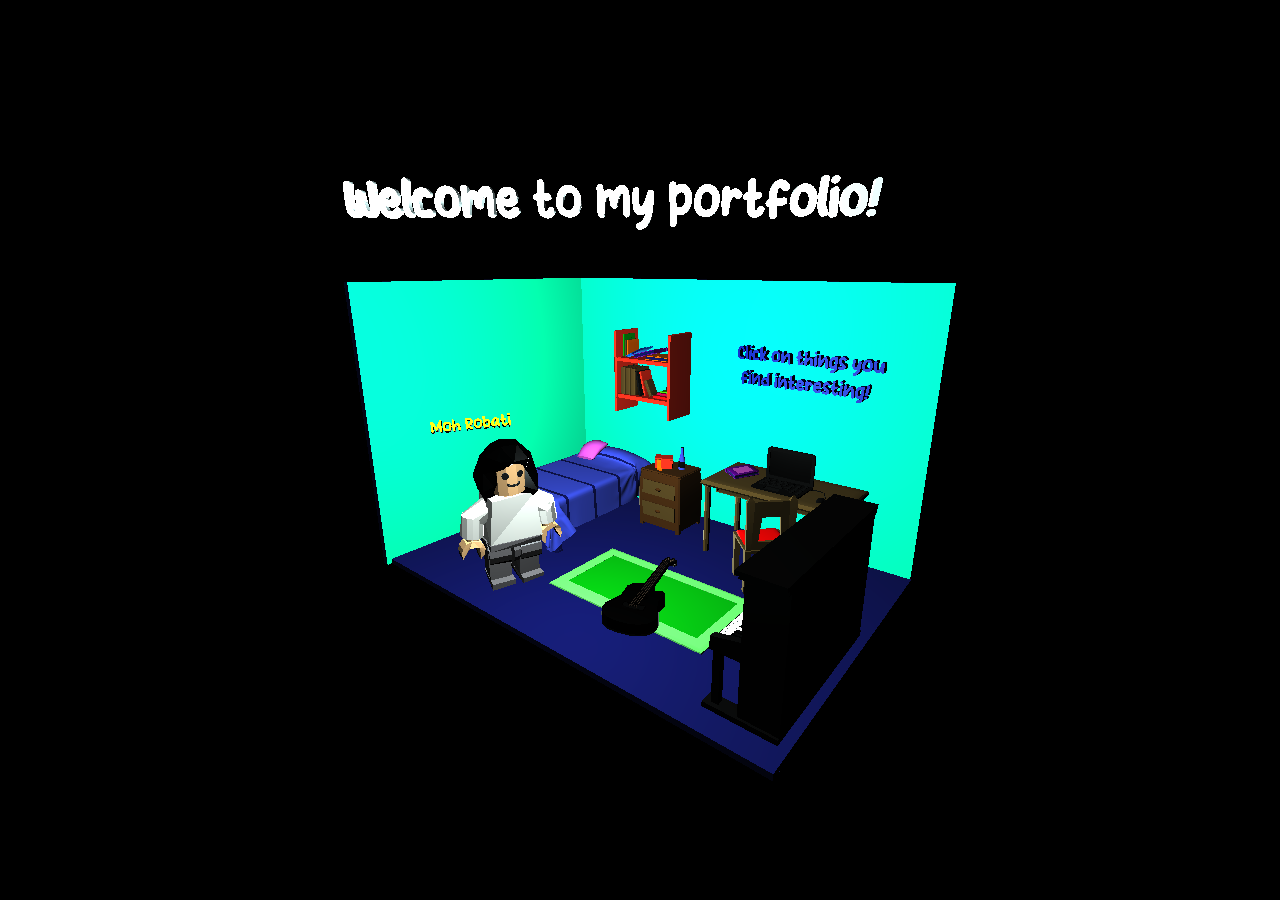
<file: index.html>
<!doctype html><html lang="en"><head><meta charset="UTF-8"><meta name="viewport" content="width=device-width,initial-scale=1"><title>Moh Robati</title>
<script async src="https://www.googletagmanager.com/gtag/js?id=G-Y8ZPDZB5ZB"></script>
<script>
  window.dataLayer = window.dataLayer || [];
  function gtag(){dataLayer.push(arguments);}
  gtag('js', new Date());

  gtag('config', 'G-Y8ZPDZB5ZB');
</script>
<script defer="defer" src="bundle.915af47339b597050fd8.js"></script><link href="main.css" rel="stylesheet"></head><body id="body"><canvas class="webgl"></canvas></body></html>
</file>
<file: main.css>
* {
    margin: 0;
    padding: 0;
}

html,
body {
    height: 100vh;
    font-family: 'Poppins';
}

.webgl {
    position: fixed;
    top: 0;
    left: 0;
    outline: none;
}

/*# sourceMappingURL=main.css.map*/
</file>
